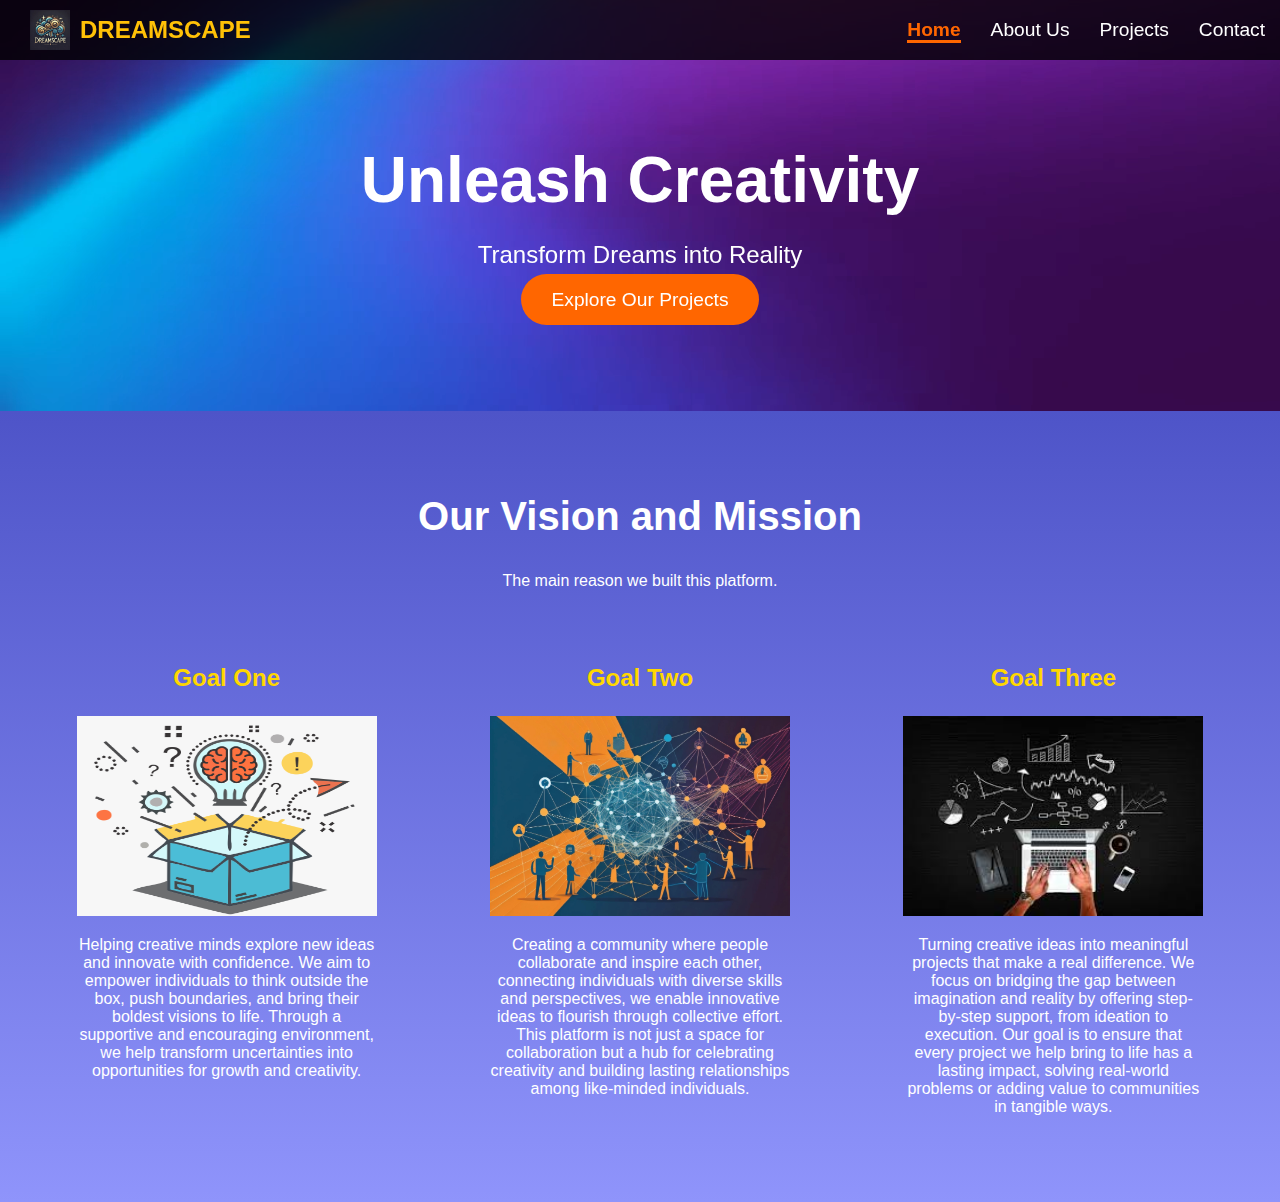
<file: index.html>
<!DOCTYPE html>
<html lang="en">
<head>
    <meta charset="UTF-8">
    <meta name="viewport" content="width=device-width, initial-scale=1.0">
    <title>DreamScape: Home</title>
    <link rel="stylesheet" href="style.css">
    <link rel="shortcut icon" href="favicon.ico" type="image/x-icon">
</head>
<body>
    <header>
        <nav>
            <div class="logo-container">
                <img src="logo.jpg" alt="DreamScape Logo">
                <h1>DREAMSCAPE</h1>
            </div>
            <ul class="nav-links">
                <li><a href="index.html" class="active">Home</a></li>
                <li><a href="about.html">About Us</a></li>
                <li><a href="projects.html">Projects</a></li>
                <li><a href="contact.html">Contact</a></li>
            </ul>
        </nav>
        <div class="background">
            <video autoplay loop muted plays-inline class="bgvideo">
                <source src="video/bg.mp4" type="video/mp4">
            </video>
            <div class="bgcontent">
                <h1>Unleash Creativity</h1>
                <p>Transform Dreams into Reality</p>
                <a href="projects.html" class="btn">Explore Our Projects</a>
            </div>
        </div>
    </header>
    
    <!-- Vision and Mission Section -->
    <section style="padding: 50px 20px; background: linear-gradient(to bottom, #4e54c8, #8f94fb);">
        <div style="text-align: center; margin-bottom: 30px;">
            <h2 style="font-size: 2.5rem; color: white;">Our Vision and Mission</h2>
            <p style="color: white;">The main reason we built this platform.</p>
        </div>
        <div style="display: flex; justify-content: space-around; flex-wrap: wrap;">
            <!-- Goal 1 ni -->
            <div style="flex: 1; max-width: 300px; text-align: center; margin: 20px;">
                <h3 style="color: #ffd700; font-size: 1.5rem;">Goal One</h3>
                <img src="goals/goal 1.png" alt="goal one" class="goals">
                <p style="color: white; font-size: 1rem;">Helping creative minds explore new ideas and innovate with confidence. We aim to empower individuals to think outside the box, push boundaries, and bring their boldest visions to life. Through a supportive and encouraging environment, we help transform uncertainties into opportunities for growth and creativity.</p>
            </div>
            <!-- Goal 2 ni -->
            <div style="flex: 1; max-width: 300px; text-align: center; margin: 20px;">
                <h3 style="color: #ffd700; font-size: 1.5rem;">Goal Two</h3>
                <img src="goals/goal 2.jpg" alt="goal two" class="goals">
                <p style="color: white; font-size: 1rem;">Creating a community where people collaborate and inspire each other, connecting individuals with diverse skills and perspectives, we enable innovative ideas to flourish through collective effort. This platform is not just a space for collaboration but a hub for celebrating creativity and building lasting relationships among like-minded individuals.</p>
            </div>
            <!-- Goal 3 ni -->
            <div style="flex: 1; max-width: 300px; text-align: center; margin: 20px;">
                <h3 style="color: #ffd700; font-size: 1.5rem;">Goal Three</h3>
                <img src="goals/goal 3.jpg" alt="goal three" class="goals">
                <p style="color: white; font-size: 1rem;">Turning creative ideas into meaningful projects that make a real difference. We focus on bridging the gap between imagination and reality by offering step-by-step support, from ideation to execution. Our goal is to ensure that every project we help bring to life has a lasting impact, solving real-world problems or adding value to communities in tangible ways.</p>
            </div>
        </div>
    </section>
</body>
</html>
</file>
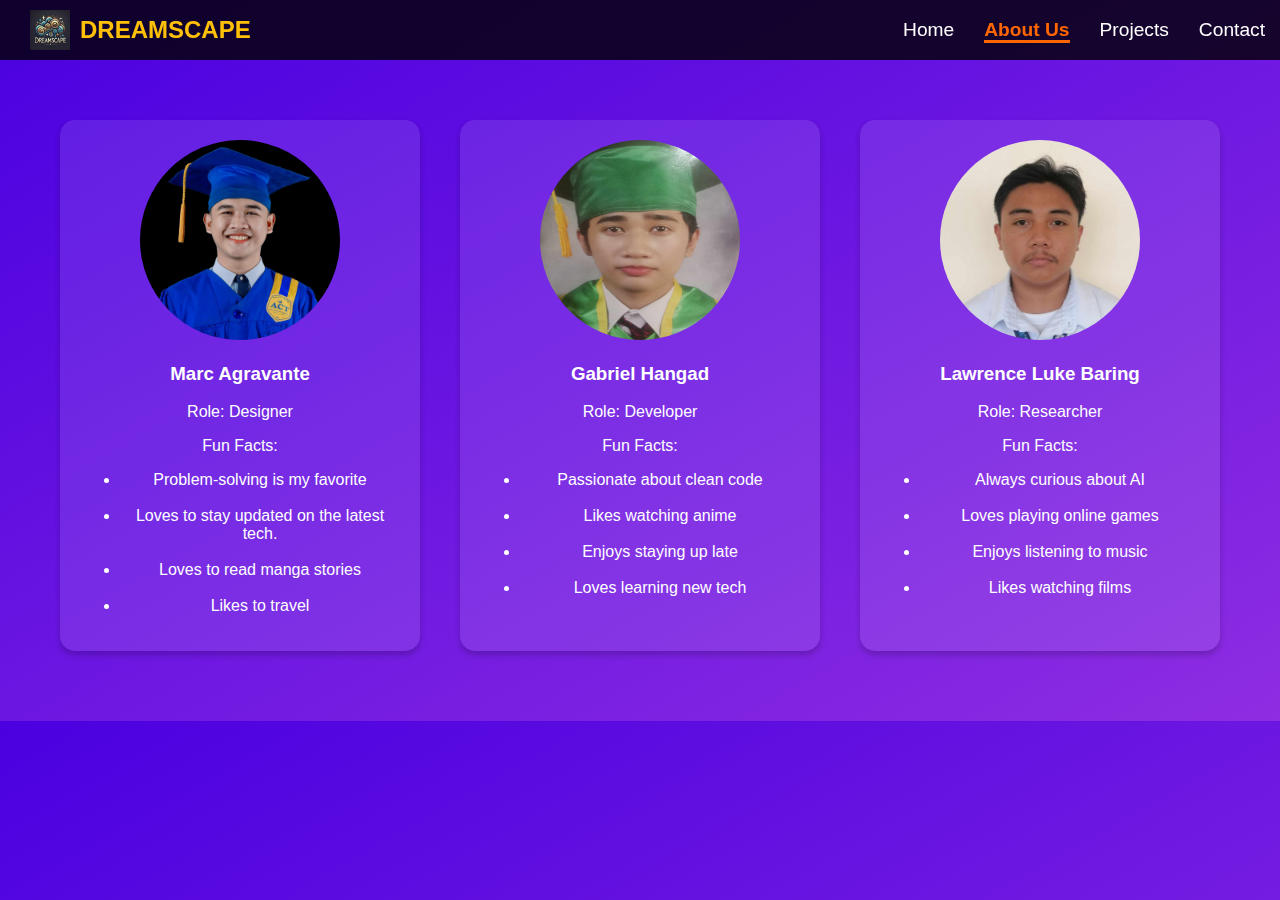
<file: about.html>
<!DOCTYPE html>
<html lang="en">
<head>
    <meta charset="UTF-8">
    <meta name="viewport" content="width=device-width, initial-scale=1.0">
    <title>DreamScape: About Us</title>
    <link rel="stylesheet" href="style.css">
    <link rel="shortcut icon" href="favicon.ico" type="image/x-icon">
</head>
<body>
    <header>
        <nav>
            <div class="logo-container">
                <img src="logo.jpg" alt="DreamScape Logo">
                <h1>DREAMSCAPE</h1>
            </div>
            <ul class="nav-links">
                <li><a href="index.html">Home</a></li>
                <li><a href="about.html" class="active">About Us</a></li>
                <li><a href="projects.html">Projects</a></li>
                <li><a href="contact.html">Contact</a></li>
            </ul>
        </nav>
    </header>
    <section>
        <!-- <h2>About Us</h2> -->
        <div class="card-container">
            <div class="card">
                <img src="./profile/agravante.jpg" alt="agravante" class="pfp">
                <h3>Marc Agravante</h3>
                <p>Role: Designer</p>
                <p>Fun Facts:</p>
                    <ul>
                        <li>Problem-solving is my favorite</li>
                        <br>
                        <li>Loves to stay updated on the latest tech.</li>
                        <br>
                        <li>Loves to read manga stories</li>
                        <br>
                        <li>Likes to travel</li>
                    </ul>
            </div>
            <div class="card">
                <img src="./profile/Gabs.jpg" alt="agravante" class="pfp">
                <h3>Gabriel Hangad</h3>
                <p>Role: Developer</p>
                <p>Fun Facts:</p>
                <ul>
                    <li>Passionate about clean code</li>
                    <br>
                    <li>Likes watching anime</li>
                    <br>
                    <li>Enjoys staying up late</li>
                    <br>
                    <li>Loves learning new tech</li>
                </ul>
            </div>
            <div class="card">
                <img src="./profile/lawrence.png" alt="agravente" class="pfp">
                <h3>Lawrence Luke Baring</h3>
                <p>Role: Researcher</p>
                <p>Fun Facts:</p>
                <ul>
                    <li>Always curious about AI</li>
                    <br>
                    <li>Loves playing online games</li>
                    <br>
                    <li>Enjoys listening to music</li>
                    <br>
                    <li>Likes watching films</li>
                </ul>
            </div>
        </div>
    </section>
</body>
</html>
</file>
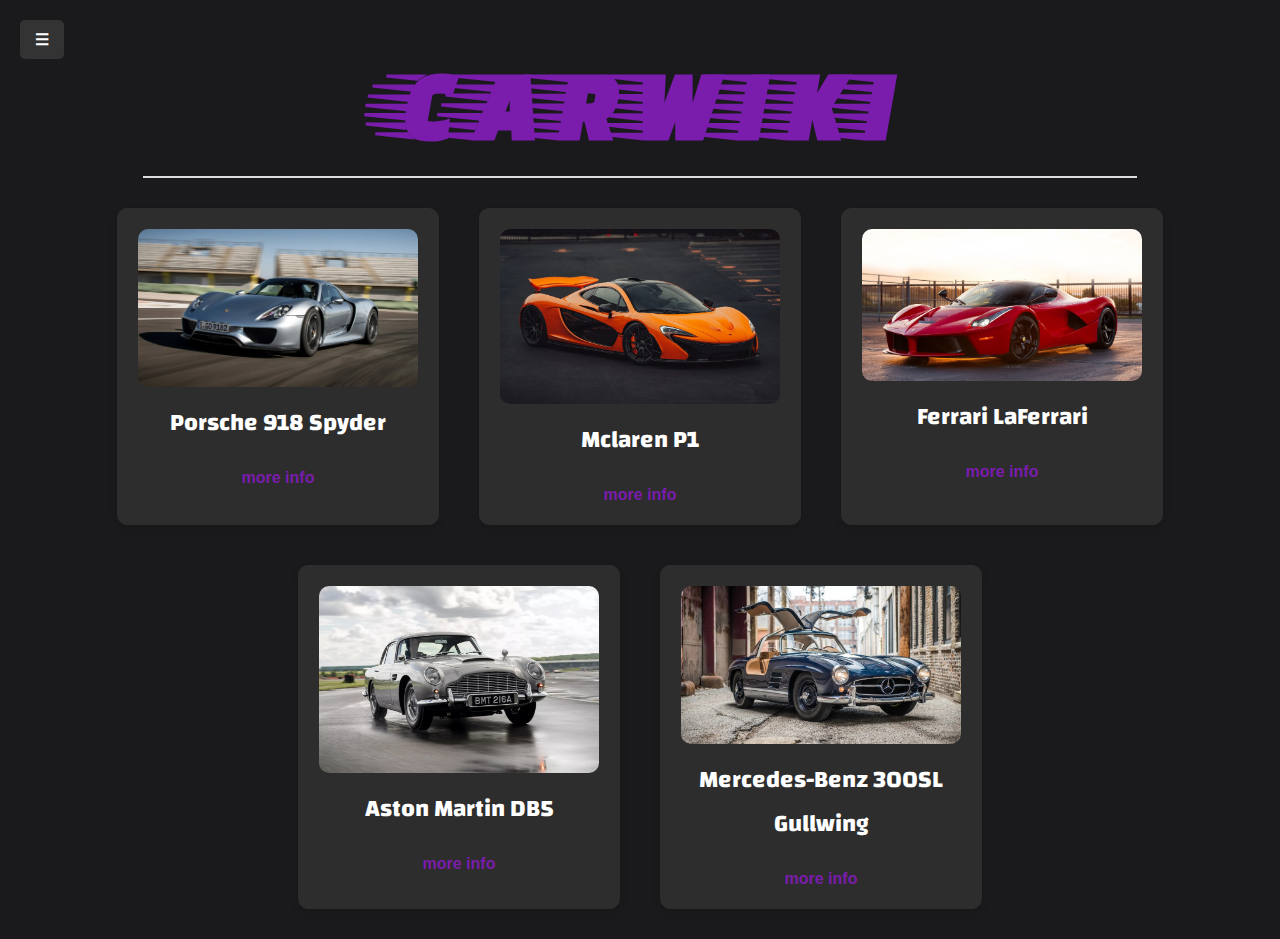
<file: carwiki.html>
<!DOCTYPE html>
<html lang="en">
<head>
    <meta charset="UTF-8">
    <meta name="viewport" content="width=device-width, initial-scale=1.0">
    <link rel="preconnect" href="https://fonts.googleapis.com">
    <link rel="preconnect" href="https://fonts.gstatic.com" crossorigin>
    <link rel="stylesheet" href="styler.css">
    <link href="https://fonts.googleapis.com/css2?family=Faster+One&family=Changa:wght@200..800&display=swap" rel="stylesheet">
    <link rel="icon" href="ico/carwiki.png" type="image/png">

    <title>CarWiki</title>
    
    
</head>
<body>

    <input type="checkbox" id="toggleSidebar" checked>

    <!-- Sidebar -->
    <div class="sidebar">
        <a href="projects.html">🏠︎ DreamScape</a>
    </div>

    <!-- Toggle Button -->
    <label for="toggleSidebar" class="toggle-btn">☰</label>

    <div class="content">
        <!-- Website name -->
        <h1 draggable="true" id="carwiki">CarWiki</h1>
        <hr>
       

        <!-- List of cars -->
        <div class="car-boxes">
            <div class="car-box">
                <img src="cars/Porsche.jpg" alt="Porsche 918 Spyder">
                <h3 class="carname">Porsche 918 Spyder</h3>
                <a href="">more info</a>
            </div>

            <div class="car-box">
                <img src="cars/Mclaren.jpg" alt="Mclaren P1">
                <h3 class="carname">Mclaren P1</h3>
                <a href="">more info</a>
            </div>

            <div class="car-box">
                <img src="cars/Ferrari.jpg" alt="Ferrari LaFerrari">
                <h3 class="carname">Ferrari LaFerrari</h3>
                <a href="">more info</a>
            </div>

            <div class="car-box">
                <img src="cars/Aston Martin.jpg" alt="Aston Martin DB5">
                <h3 class="carname">Aston Martin DB5</h3>
                <a href="">more info</a>
            </div>

            <div class="car-box">
                <img src="cars/Mercedes.jpg" alt="Mercedes-Benz 300SL Gullwing">
                <h3 class="carname">Mercedes-Benz 300SL Gullwing</h3>
                <a href="">more info</a>
            </div>
        </div>
    </div>

</body>
</html>
</file>
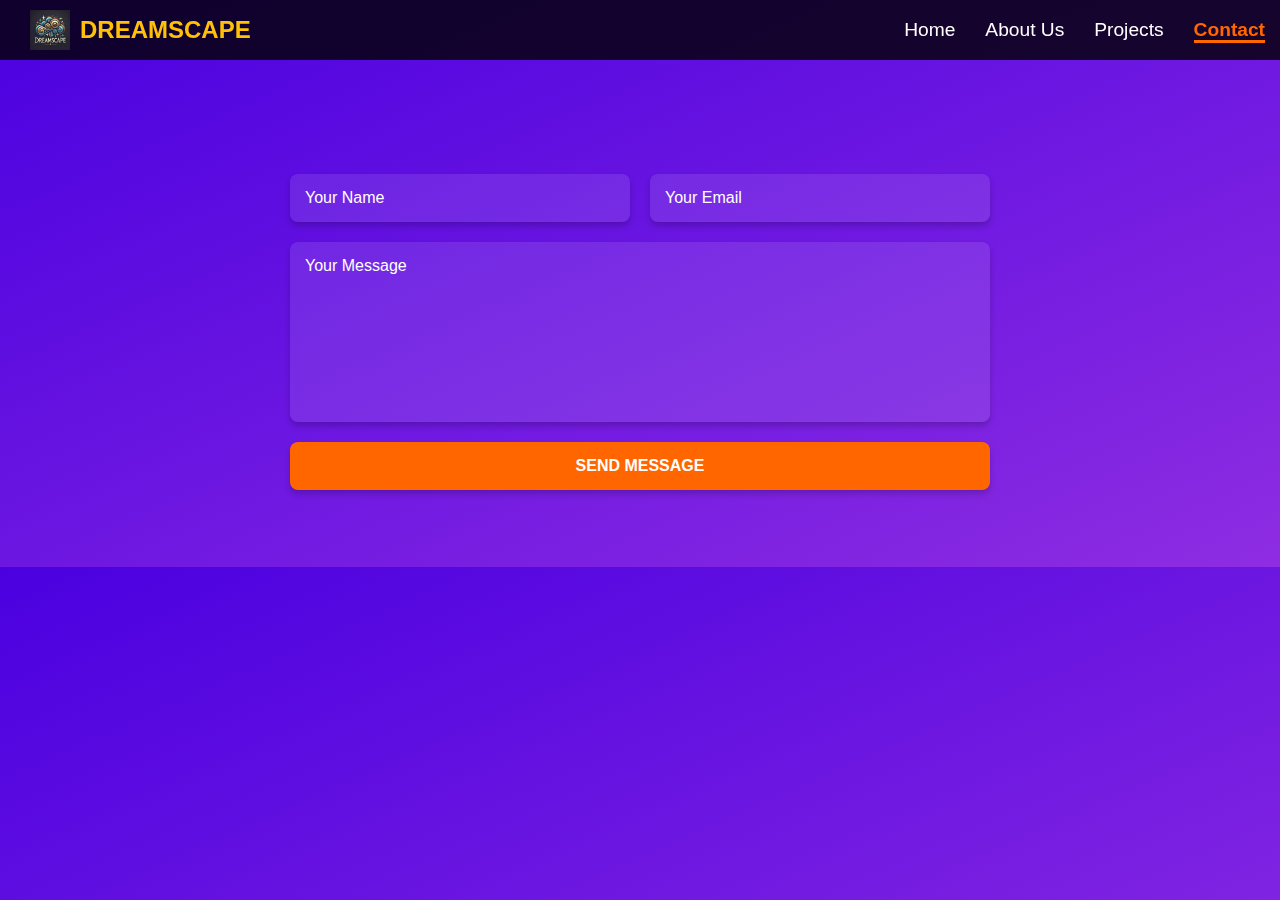
<file: contact.html>
<!DOCTYPE html>
<html lang="en">
<head>
    <meta charset="UTF-8">
    <meta name="viewport" content="width=device-width, initial-scale=1.0">
    <title>DreamScape: Contact</title>
    <link rel="stylesheet" href="style.css">
    <link rel="shortcut icon" href="favicon.ico" type="image/x-icon">
</head>
<body>
    <header>
        <nav>
            <div class="logo-container">
                <img src="logo.jpg" alt="DreamScape Logo">
                <h1>DREAMSCAPE</h1>
            </div>
            <ul class="nav-links">
                <li><a href="index.html">Home</a></li>
                <li><a href="about.html">About Us</a></li>
                <li><a href="projects.html">Projects</a></li>
                <li><a href="contact.html" class="active">Contact</a></li>
            </ul>
        </nav>
    </header>
    <section class="text">
        <!-- <h2>Contact Us</h2> -->
        <form action="#" method="post">
            <input type="text" placeholder="Your Name" required>
            <input type="email" placeholder="Your Email" required>
            <textarea placeholder="Your Message" rows="4" required></textarea>
            <button type="submit" class="btn">Send Message</button>
        </form>
    </section>
</body>
</html>
</file>
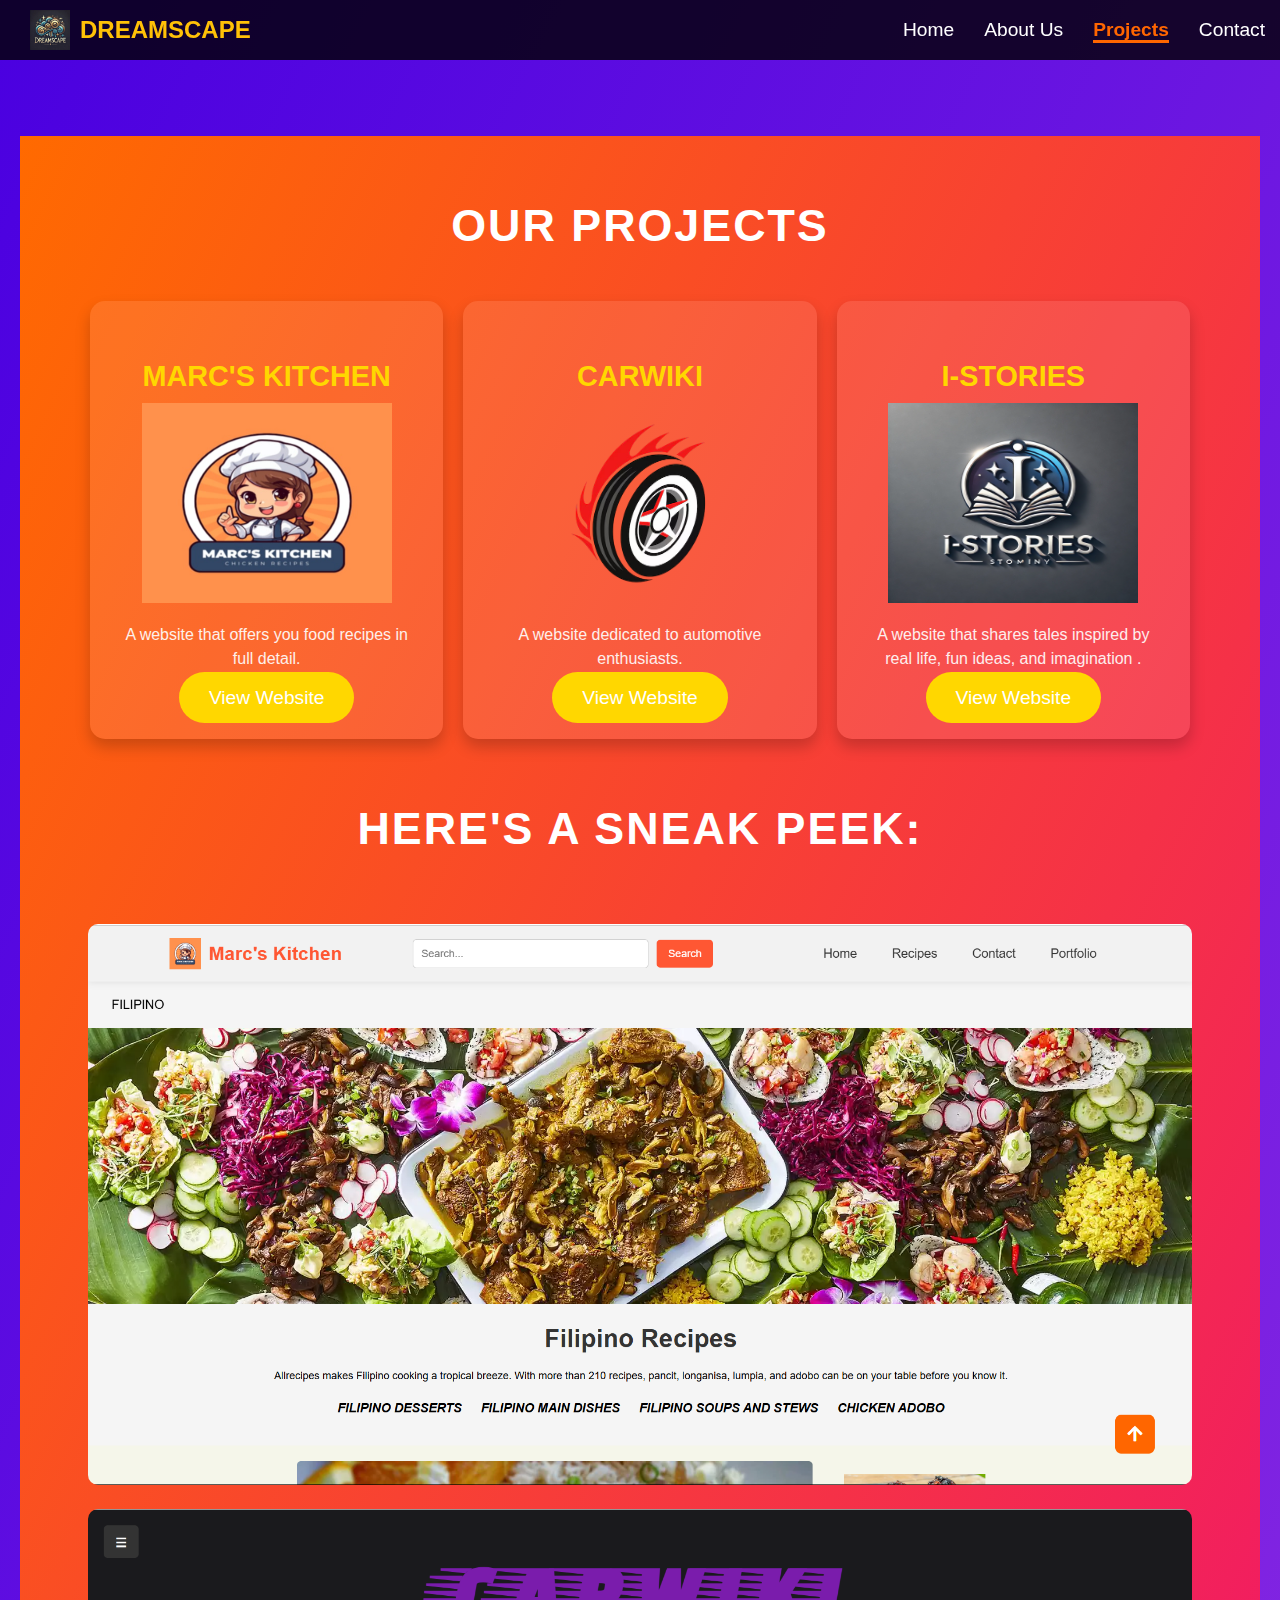
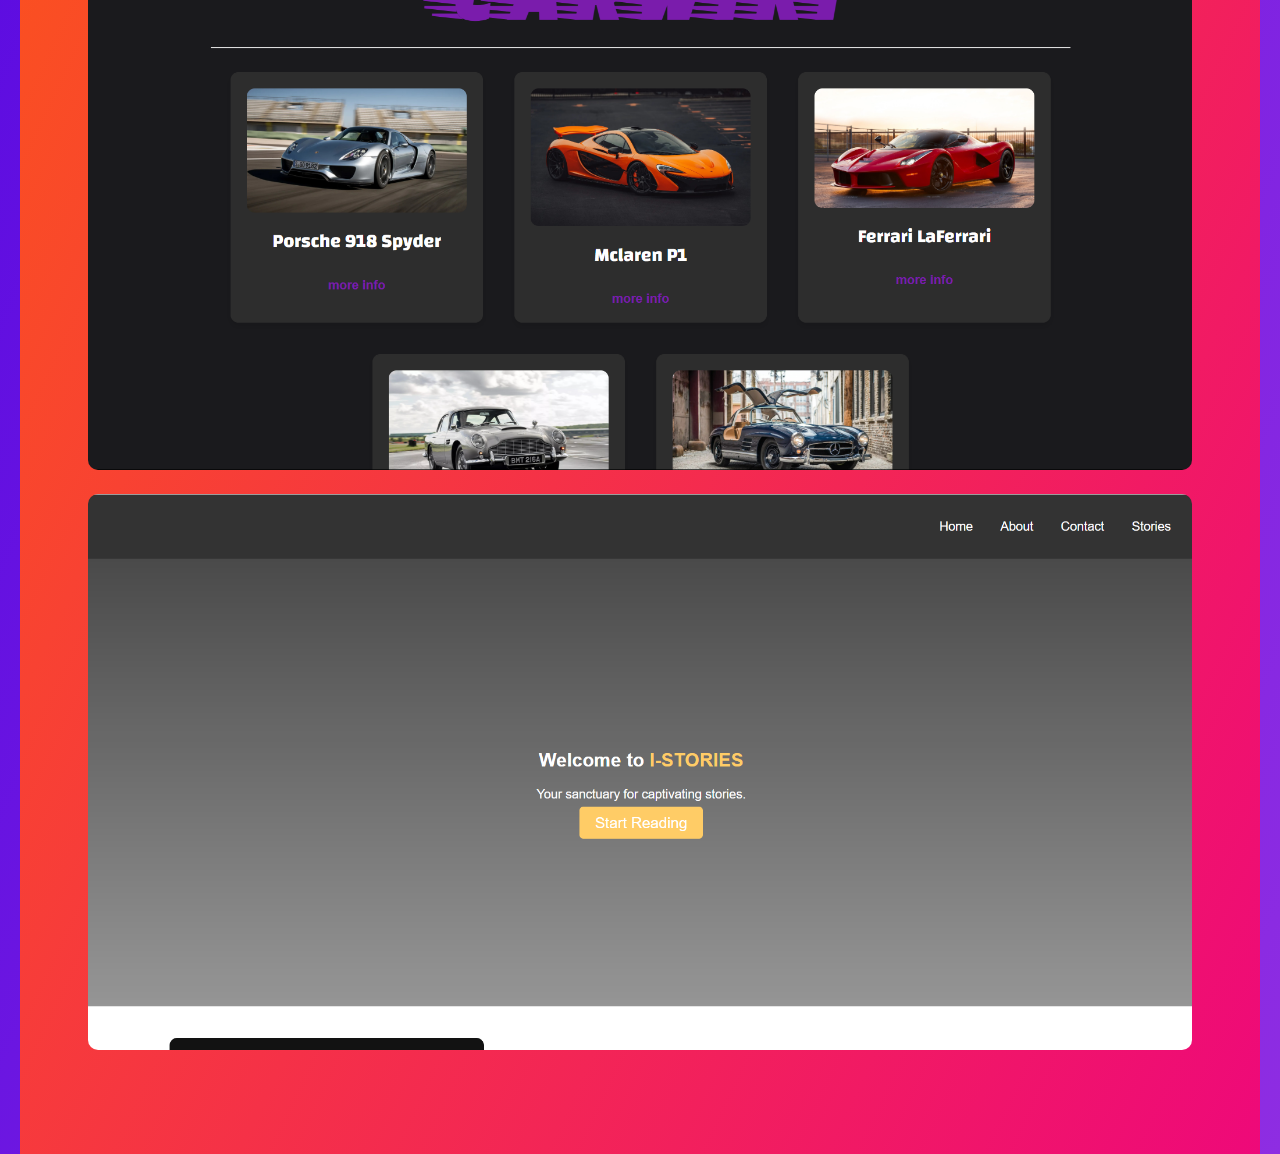
<file: projects.html>
<!DOCTYPE html>
<html lang="en">
<head>
    <meta charset="UTF-8">
    <meta name="viewport" content="width=device-width, initial-scale=1.0">
    <title>DreamScape: Projects</title>
    <link rel="stylesheet" href="style.css">
    <link rel="shortcut icon" href="favicon.ico" type="image/x-icon">
</head>
<body>
    <header>
        <nav>
            <div class="logo-container">
                <img src="logo.jpg" alt="DreamScape Logo">
                <h1>DREAMSCAPE</h1>
            </div>
            <ul class="nav-links">
                <li><a href="index.html">Home</a></li>
                <li><a href="about.html">About Us</a></li>
                <li><a href="projects.html" class="active">Projects</a></li>
                <li><a href="contact.html">Contact</a></li>
            </ul>
        </nav>
    </header>
    <section class="section projects" id="projects">
        
        <h2>Our Projects</h2>
        <div class="projects-container">
            <div class="project-card">
                <h3>MARC'S KITCHEN</h3>
                <img src="logos/marc's kitchen.jpg" alt="carwiki" class="logo">
                <p>A website that offers you food recipes in full detail.</p>
                <a href="main.html" class="btn">View Website</a>
            </div>
            <div class="project-card">
                <h3>CARWIKI</h3>
                <img src="logos/carwiki (1).png" alt="carwiki" class="logo">
                <p>A website dedicated to automotive enthusiasts.</p>
                <a href="main2.html">View Website</a>
            </div>
            <div class="project-card">
                <h3>I-STORIES</h3>
                <img src="logos/I-STORIES-logo.webp" alt="carwiki" class="logo">
                <p>A website that shares tales inspired by real life, fun ideas, and imagination .</p>
                <a href="main3.html">View Website</a>
            </div>
        </div>

        <div class="sneakpeek">
            <h2>Here's a sneak peek:</h2>
            <div class="WebsiteSneakPeek">
                <img src="./websites/kitchen.png" alt="Marc's Kitchen Website">
            </div>
            <div class="WebsiteSneakPeek">
                <img src="./websites/carwiki.png" alt="CarWiki Website">
            </div>
            <div class="WebsiteSneakPeek">
                <img src="./websites/i-stories.png" alt="I-Stories Website">
            </div>
        </div>
    </section>
    
</body>
</html>
</file>
<file: style.css>
/* General Styles */
*{
    font-family: 'Poppins', sans-serif;
  }
body {
    font-family: 'Poppins', sans-serif;
    margin: 0;
    padding: 0;
    background: linear-gradient(to bottom right, #4a00e0, #8e2de2);
    color: #fff;
    text-align: center;
    overflow-x: hidden; /* Prevent horizontal scroll caused by animations */
}

/* Smooth Animations */
* {
    transition: all 0.3s ease-in-out;
}

/* Animated Background Gradient */
@keyframes backgroundGradient {
    0% {
        background: linear-gradient(to bottom right, #4a00e0, #8e2de2);
    }
    50% {
        background: linear-gradient(to bottom right, #8e2de2, #ff6600);
    }
    100% {
        background: linear-gradient(to bottom right, #4a00e0, #8e2de2);
    }
}
body {
    animation: backgroundGradient 10s infinite;
}

/* Header Styles */
header {
    display: flex;
    flex-direction: column;
    align-items: center;
    justify-content: center;
    padding: 100px 20px;
    position: relative;
    overflow: hidden;
    z-index: 1;
}

header h1 {
    font-size: 4rem;
    margin-bottom: 0px;
    animation: fadeInDown 1.2s ease-in-out;
}

header p {
    font-size: 1.5rem;
    margin-bottom: 20px;
    animation: fadeInUp 1.2s ease-in-out;
}

header .btn {
    background: #ff6600;
    color: #fff;
    padding: 15px 30px;
    border: none;
    border-radius: 30px;
    text-decoration: none;
    font-size: 1.2rem;
    cursor: pointer;
    animation: fadeInDown 2s ease-in-out;
}

header .btn:hover {
    background: #e65c00;
}

/* Button Animation */
@keyframes pulse {
    0%, 100% {
        transform: scale(1);
    }
    50% {
        transform: scale(1.1);
    }
}

/* Navbar */
nav {
    background: rgba(0, 0, 0, 0.8);
    width: 100%;
    padding: -10px -20px;
    position: fixed;
    display: flex;
    justify-content: space-between;
    align-items: center;
    gap: 20px;
    top: 0;
    z-index: 1000;
}

.nav-links {
    display: flex;
    justify-content: center;
    list-style: none;
    padding: 0;
    margin: 0;
}


.nav-links li {
    margin: 0 15px;
    animation: fadeIn 1s ease-in-out;
}

.nav-links a {
    color: #fff;
    text-decoration: none;
    font-size: 1.2rem;
}

.nav-links a:hover {
    color: #ff6600;
    transform: scale(1.1);
}

/* Highlight the current page */
.nav-links a.active {
    color: #ff6600;
    font-weight: bold;
    border-bottom: 3px solid;
}

/* Section Styling */
.section {
    padding: 80px 20px;
    max-width: 1200px;
    margin: 0 auto;
    text-align: center;
    position: relative;
}

.bgvideo {
    position: absolute;
    width: 110%;
    margin-left: 0%;
    left:0;
    bottom: 0;
    z-index: -1;
}

.goals {
    width: 300px;
    height: 200px;
}

/* Fade-In Animation */
@keyframes fadeIn {
    from {
        opacity: 0;
        transform: translateY(-10px);
    }
    to {
        opacity: 1;
        transform: translateY(0);
    }
}

@keyframes fadeInDown {
    from {
        opacity: 0;
        transform: translateY(-50px);
    }
    to {
        opacity: 1;
        transform: translateY(0);
    }
}

@keyframes fadeInUp {
    from {
        opacity: 0;
        transform: translateY(50px);
    }
    to {
        opacity: 1;
        transform: translateY(0);
    }
}

/* Cards with Hover Effect */
.card-container {
    display: flex;
    justify-content: space-around;
    flex-wrap: wrap;
    gap: 40px;
    justify-content: center;
    margin-top: -80px;
    margin-bottom: 70px;
}

.card {
    background: rgba(255, 255, 255, 0.1);
    color: #fff;
    padding: 20px;
    border-radius: 15px;
    width: 25%;
    box-shadow: 0 4px 6px rgba(0, 0, 0, 0.2);
    transform: translateY(0);
    animation: fadeIn 1.5s ease-in-out;
    transition: transform 0.3s, box-shadow 0.3s;
}

.pfp {
    border-radius: 50%;
    height: 200px;
    width: 200px;
}

.card:hover {
    transform: translateY(-10px);
    box-shadow: 0 8px 20px rgba(0, 0, 0, 0.4);
}

/* Footer */
footer {
    background: rgba(0, 0, 0, 0.9);
    padding: 20px;
    text-align: center;
    font-size: 0.9rem;
    color: #fff;
    margin-top: 20px;
}

/* Responsive Design */
@media (max-width: 768px) {
    header h1 {
        font-size: 3rem;
    }

    header p {
        font-size: 1.2rem;
    }

    nav {
        font-size: 1rem;
    }
}
/* Contact Form Section */
.section.contact {
    padding: 100px 20px;
    background: linear-gradient(to bottom right, #8e2de2, #4a00e0);
    text-align: center;
    color: #fff;
}

.section.contact h2 {
    font-size: 2.8rem;
    margin-bottom: 30px;
    text-transform: uppercase;
    letter-spacing: 2px;
    animation: fadeIn 1s ease-in-out;
}

/* Form Container */
form {
    max-width: 700px;
    margin: 0 auto;
    display: grid;
    grid-template-columns: 1fr 1fr;
    gap: 20px;
    animation: fadeInUp 1.5s ease-in-out;
    margin-top: -2%;
    margin-bottom: 6%;
}

input::placeholder,
textarea::placeholder {
    color: white;
}

/* Inputs and Textarea */
form input, form textarea, form button {
    padding: 15px;
    font-size: 1rem;
    border: none;
    border-radius: 8px;
    outline: none;
    transition: all 0.3s ease-in-out;
}

/* Input and Textarea Styling */
form input, form textarea {
    background: rgba(255, 255, 255, 0.1);
    color: #fff;
    box-shadow: 0 4px 6px rgba(0, 0, 0, 0.2);
}

form input:focus, form textarea:focus {
    background: rgba(255, 255, 255, 0.2);
    transform: scale(1.05);
}

/* Full-Width Textarea */
form textarea {
    grid-column: span 2;
    resize: none;
    min-height: 150px;
}

/* Submit Button */
form button {
    grid-column: span 2;
    background: #ff6600;
    color: #fff;
    font-weight: bold;
    text-transform: uppercase;
    cursor: pointer;
    box-shadow: 0 4px 6px rgba(0, 0, 0, 0.2);
    transition: all 0.3s ease-in-out;
}

form button:hover {
    background: #e65c00;
    transform: scale(1.1);
}

/* Responsive Form Layout */
@media (max-width: 768px) {
    form {
        grid-template-columns: 1fr;
    }

    form textarea, form button {
        grid-column: span 1;
    }
}

/* Projects Section */
.section.projects {
    padding: 100px 20px;
    background: linear-gradient(to bottom right, #ff6a00, #ee0979);
    text-align: center;
    color: #fff;
    margin-top: -5%;
}

.section.projects h2 {
    font-size: 2.8rem;
    margin-bottom: 50px;
    text-transform: uppercase;
    letter-spacing: 2px;
    margin-top: -3%;
    animation: fadeIn 1s ease-in-out;
}

/* Card Container */
.projects-container {
    display: grid;
    grid-template-columns: repeat(auto-fit, minmax(300px, 1fr));
    gap: 20px;
    margin: 0 auto;
    max-width: 1100px;
    animation: fadeInUp 1.5s ease-in-out;
}

/* Individual Cards */
.project-card {
    background: rgba(255, 255, 255, 0.1);
    border-radius: 15px;
    padding: 30px;
    color: #fff;
    box-shadow: 0 8px 15px rgba(0, 0, 0, 0.2);
    transition: transform 0.3s ease, box-shadow 0.3s ease;
    text-align: center;
    margin-bottom: 100px;
}

.project-card:hover {
    transform: translateY(-10px);
    box-shadow: 0 12px 25px rgba(0, 0, 0, 0.4);
}

/* Project Titles */
.project-card img {
    width: 250px;
    height: 200px;
}

.project-card h3 {
    font-size: 1.8rem;
    margin-bottom: 10px;
    text-transform: uppercase;
    color: #ffd700;
}

/* Project Descriptions */
.project-card p {
    font-size: 1rem;
    color: #fff;
    line-height: 1.5;
    opacity: 0.9;
}

/* Responsive Adjustments */
@media (max-width: 768px) {
    .projects-container {
        grid-template-columns: 1fr;
    }
}

/* For the image adjustment in the projects */

.WebsiteSneakPeek img {
    width: 92%;
    margin-top: 20px;
    border-radius: 10px;
}

.peek h2{
    margin-top: 100px;
}

.project-card a {
        background: #ffd700;
        color: #fff;
        padding: 15px 30px;
        border: none;
        border-radius: 30px;
        text-decoration: none;
        font-size: 1.2rem;
        cursor: pointer;
        animation: pulse 2s infinite;
}

.logo-container {
    display: flex;
    align-items: center;
    gap: 10px;
}

.logo-container img {
    height: 40px;
    width: 40px;
    margin-left: 30px;
    margin-bottom: 10px;
    margin-top: 10px;
    animation: fadeInDown 1.2s ease-in-out;
}

.logo-container h1 {
    color: #ffc107;
    font-size: 1.5em;
    margin-top: -1px;
}
</file>
<file: styler.css>
#carwiki {
    text-transform: uppercase;
    font-size: 100px;
    color: #7A1CAC;
    
}
.intro {
    color: white;
    margin: 10px 120px 20px;

}
body {
    font-family: Arial, sans-serif;
    margin: 0;
    padding: 0;
    height: 100vh;
    display: flex;
    flex-direction: column;
    background-color: #1A1A1D; 
}

.sidebar {
    width: 0px;
    height: 100vh;
    background-color: #2d2d2d;
    color: #fff;
    position: absolute;
    top: 0;
    left: 0;
    overflow-x: hidden;
    padding-top: 20px;
    transition: width 0.5s;
}

.sidebar a {
    display: block;
    color: #fff;
    padding: 15px;
    text-decoration: none;
    transition: background 0.5s;
    border-bottom: 1px solid #848484;
}

.sidebar a:hover {
    color:#AD49E1;
    background-color: #444;
}

#toggleSidebar {
    opacity: 0;
    pointer-events: none;
}

.toggle-btn {
    position: absolute;
    top: 20px;
    left: 20px;
    z-index: 10; 
    text-decoration: none;
    color: white;
    background-color: #333;
    padding: 10px 15px;
    border-radius: 5px;
    font-weight: bold;
    transition: left 0.5s;
}
.toggle-btn:hover {
    background-color: #555;
}

#toggleSidebar:not(:checked) ~ .sidebar {
    width: 250px;
}

#toggleSidebar:not(:checked) ~ .toggle-btn {
    left: 250px;
}

#toggleSidebar:not(:checked) ~ .content {
    margin-left: 250px;
}
/* Content area */
.content {
    margin-left: 0;
    padding: 20px;
    text-align: center;
    transition: margin-left 0.5s ease-in-out;
    color: #333; 
}

/* Header */
h1 {
    font-family: 'Faster One', cursive;
    font-size: 3em;
    margin: 10px 0;
    color: #222; 
}

hr {
    width: 80%;
    margin: 20px auto;
    border: 1px solid #ddd;
}

/* Car information boxes */
.car-boxes {
    display: flex;
    flex-wrap: wrap;
    justify-content: center;
    gap: 20px;
    margin-top: 20px;
}

.car-box {
    width: 280px;
    padding: 20px;
    margin: 10px;
    border: 1px solid #2d2d2d;
    border-radius: 10px;
    background-color: #2d2d2d;
    box-shadow: 0 4px 8px rgba(0, 0, 0, 0.1);
    transition: transform 0.3s ease, box-shadow 0.3s ease;
    text-align: center;
}

/* Hover effect for boxes */
.car-box:hover {
    transform: scale(1.05);
    box-shadow: 1px 1px 12px  #AD49E1;
    transition: transform 0.3s ease, box-shadow 0.3s ease;
}

img {
    max-width: 100%;
    height: auto;
    border-radius: 10px;
}

/* Car name styling */
.carname {
    font-family: 'Changa', sans-serif;
    font-size: 1.5em;
    margin-top: 10px;
    color: white; 
}


p {
    font-size: 1.1em;
    color: #666;
    line-height: 1.6;
}

a {
    text-decoration: none;
    color: #7A1CAC; 
    font-weight: bold;
}

.car-box a:hover {
    color: #e8fb16; 
}
</file>
